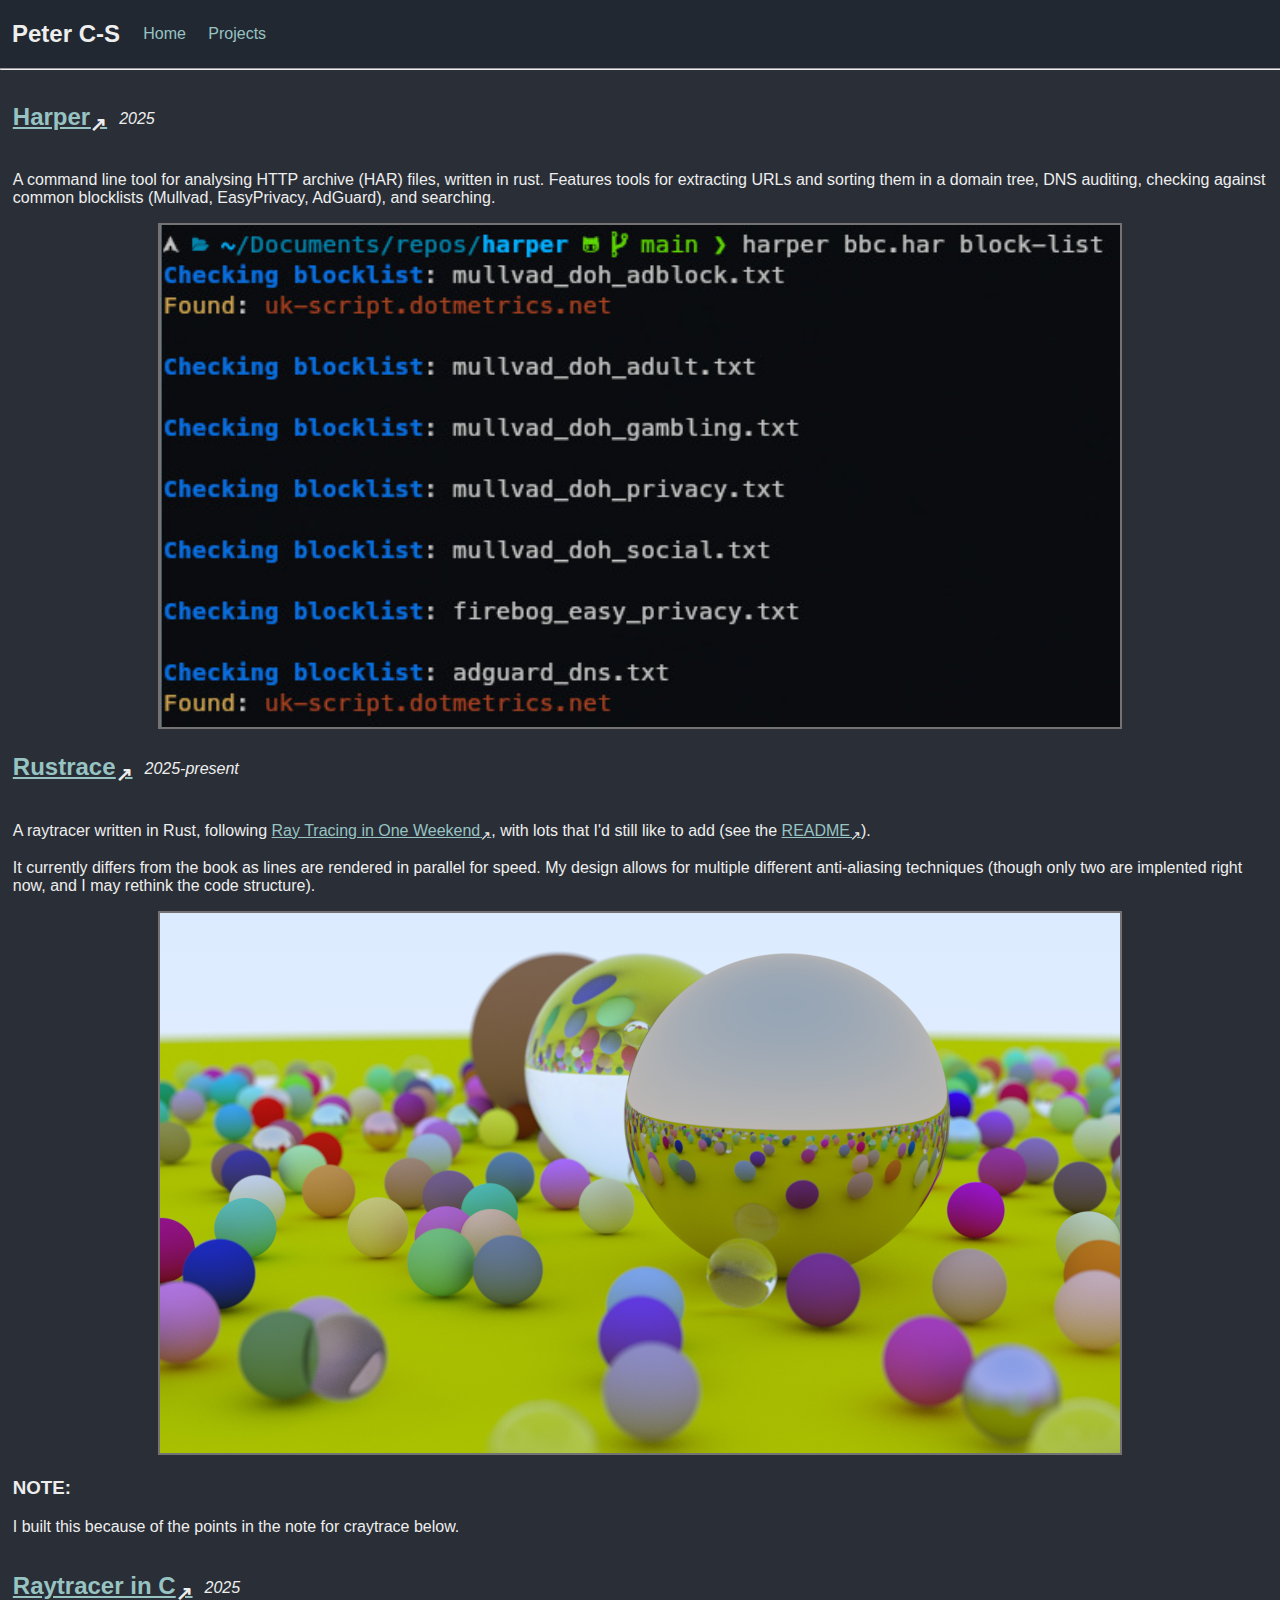
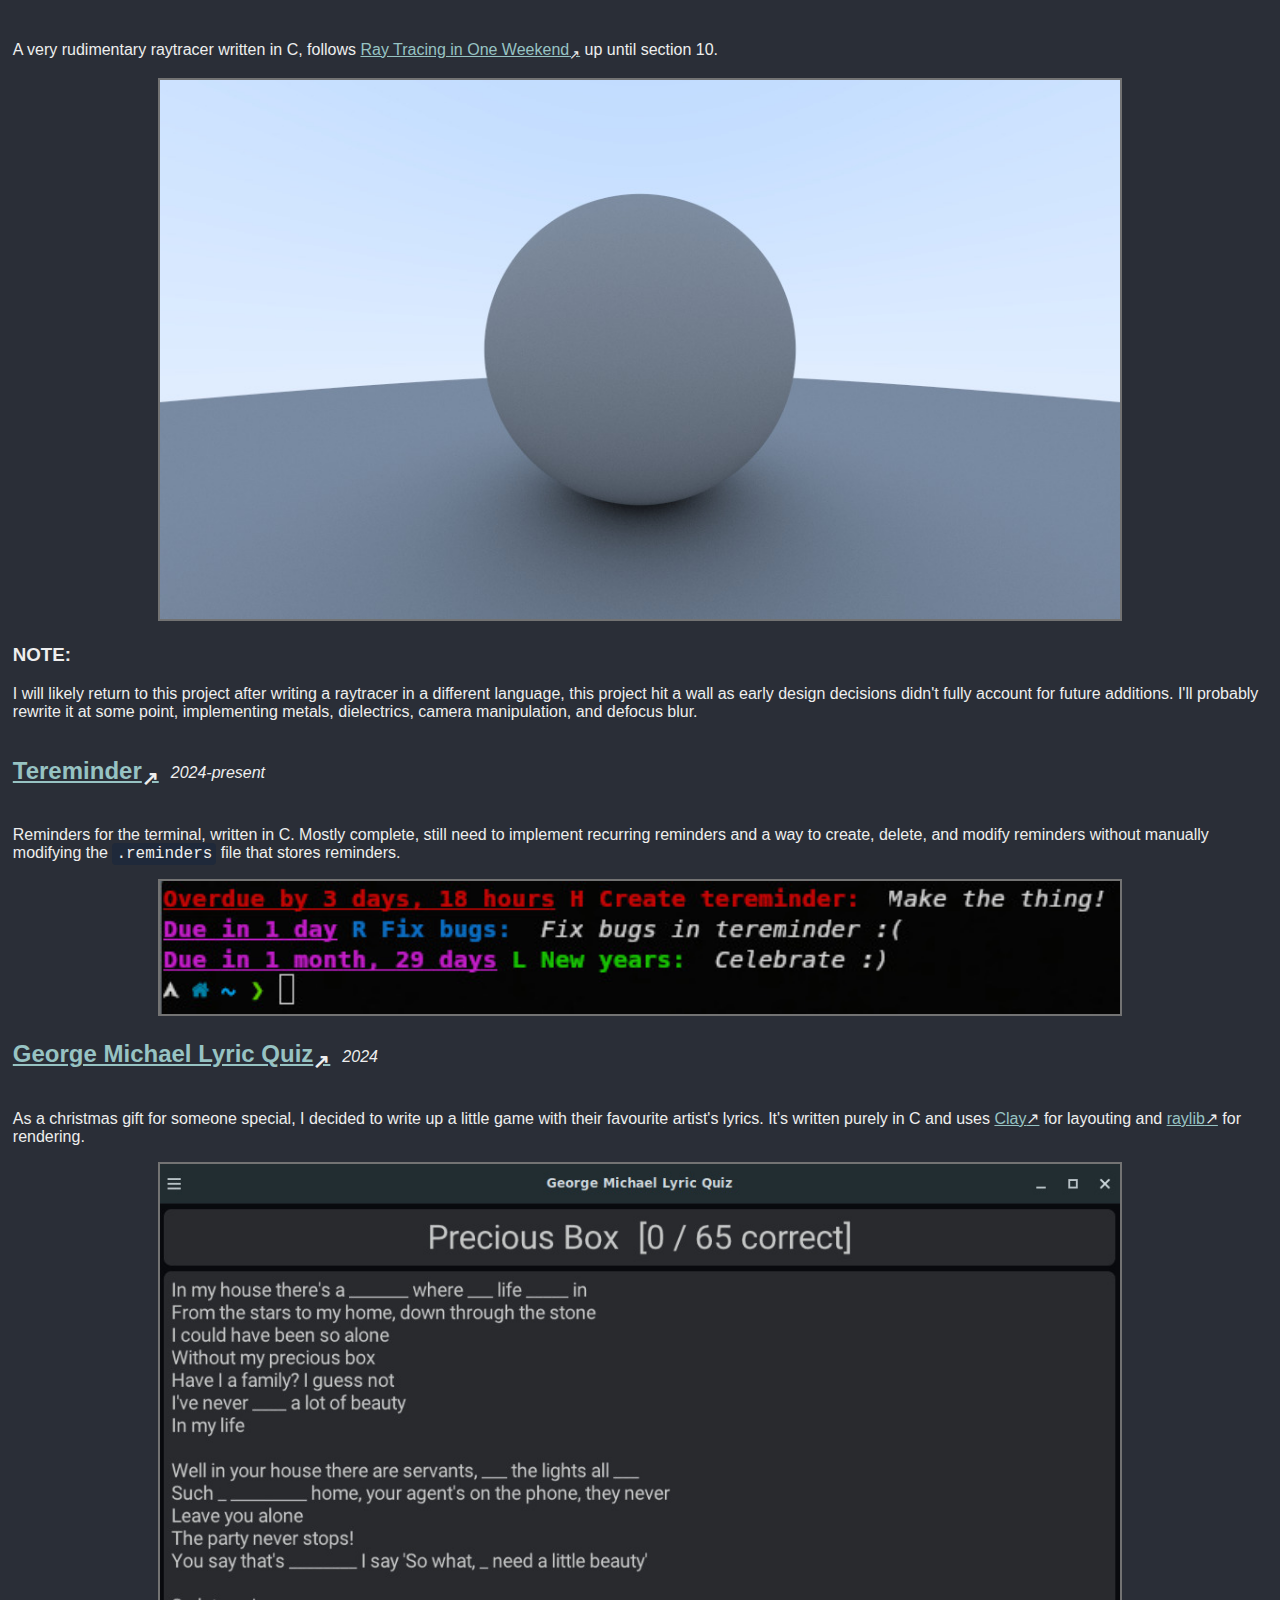
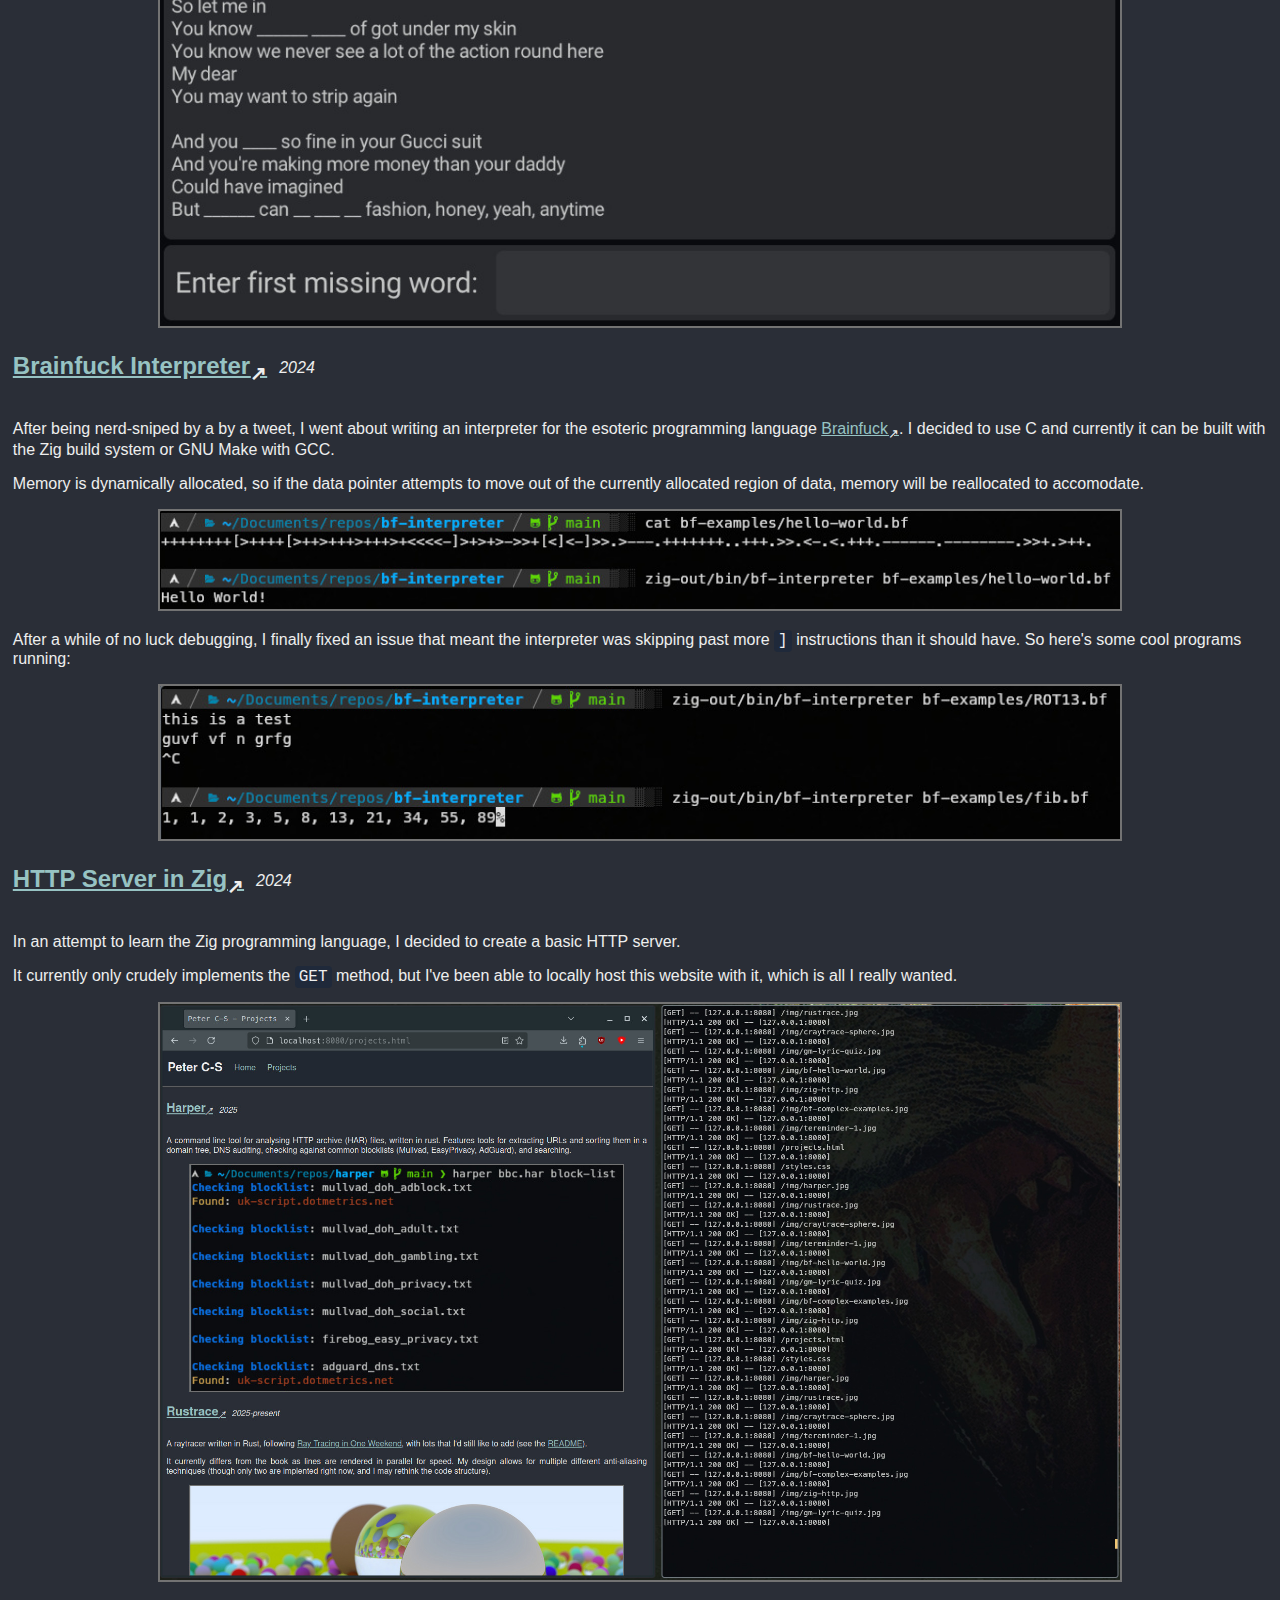
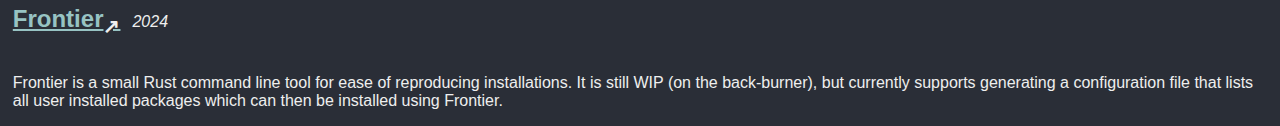
<file: projects.html>
<!DOCTYPE html>

<html lang="en">

<head>
    <meta charset="UTF-8">
    <meta name="viewport" content="width=device-width, initial-scale=1.0">
    <title>Peter C-S - Projects</title>
    <link rel="stylesheet" href="styles.css">
</head>

<body>
    <a href="#main" class="skip-link">Skip to main content</a>
    <div class="navbar" role="navigation" aria-label="Main navigation">
        <div class="navbar-items">
            <h2>Peter C-S</h2>
            <nav>
                <a href="index.html">Home</a>
                <a href="projects.html">Projects</a>
            </nav>
        </div>
        <hr>
    </div>

    <main id="main" style="margin:1vw">
        <h1 class="sr-only">Peter C-S Projects</h1>

        <section aria-label="Projects list">
            <article aria-labelledby="harper-heading">
                <div class="project-title">
                    <h2 id="harper-heading">
                        <a href="https://github.com/peterc-s/harper" target="_blank" rel="noopener noreferrer">
                            Harper<span aria-hidden="true"><sub>↗</sub></span><span class="sr-only">(opens in new tab)</span>
                        </a>
                    </h2>
                    <p>
                        <time datetime="2025" aria-label="2025">
                            <i aria-hidden="true">2025</i>
                        </time>
                    </p>
                </div>

                <p> A command line tool for analysing HTTP archive (HAR) files, written in rust. Features
                tools for extracting URLs and sorting them in a domain tree, DNS auditing, checking against
                common blocklists (Mullvad, EasyPrivacy, AdGuard), and searching.
                </p>

                <div class="center">
                    <a href="/img/harper.jpg" aria-label="Enlarge Harper screenshot">
                        <img src="/img/harper.jpg" alt="Harper CLI analysis of bbc.co.uk HAR file showing 1 domain in 2 blocklists" class="image-project"></img>
                    </a>
                </div>
            </article>


            <article aria-labelledby="rustrace-heading">
                <div class="project-title">
                    <h2 id="rustrace-heading">
                        <a href="https://github.com/peterc-s/rustrace" target="_blank" rel="noopener noreferrer">
                            Rustrace<span aria-hidden="true"><sub>↗</sub></span><span class="sr-only">(opens in new tab)</span>
                        </a>
                    </h2>
                    <p>
                        <time datetime="2025" aria-label="2025 to present">
                            <i aria-hidden="true">2025-present</i>
                        </time>
                    </p>
                </div>

                <p>A raytracer written in Rust, following <a href="https://raytracing.github.io/books/RayTracingInOneWeekend.html" target="_blank" rel="noopener noreferrer">Ray Tracing in One Weekend<span aria-hidden="true"><sub>↗</sub></span><span class="sr-only">(opens in new tab)</span></a>,
                with lots that I'd still like to add (see the <a href="https://github.com/peterc-s/rustrace/blob/main/README.md" target="_blank" rel="noopener noreferrer">README<span aria-hidden="true"><sub>↗</sub></span><span class="sr-only">(opens in new tab)</span></a>).
                </p>

                <p>It currently differs from the book as lines are rendered in parallel for speed. My
                design allows for multiple different anti-aliasing techniques (though only two are implented
                right now, and I may rethink the code structure).
                </p>

                <div class="center">
                    <a href="/img/rustrace.jpg" aria-label="Enlarge Rustrace screenshot">
                        <img src="/img/rustrace.jpg" alt="Raytraced scene with colored spheres of different materials on green ground under blue sky" class="image-project"></img>
                    </a>
                </div>

                <h3>NOTE:</h3>
                <p>I built this because of the points in the note for craytrace below.
                </p>
            </article>

            <article aria-labelledby="craytrace-heading">
                <div class="project-title">
                    <h2 id="craytrace-heading">
                        <a href="https://github.com/peterc-s/craytrace" target="_blank" rel="noopener noreferrer">
                            Raytracer in C<span aria-hidden="true"><sub>↗</sub></span><span class="sr-only">(opens in new tab)</span>
                        </a>
                    </h2>
                    <p>
                        <time datetime="2025" aria-label="2025">
                            <i aria-hidden="true">2025</i>
                        </time>
                    </p>
                </div>

                <p>A very rudimentary raytracer written in C, follows <a href="https://raytracing.github.io/books/RayTracingInOneWeekend.html" target="_blank" rel="noopener noreferrer">Ray Tracing in One Weekend<span aria-hidden="true"><sub>↗</sub></span><span class="sr-only">(opens in new tab)</span></a>
                up until section 10.
                </p>

                <div class="center">
                    <a href="/img/craytrace-sphere.jpg" aria-label="Enlarge C Raytracer screenshot">
                        <img src="/img/craytrace-sphere.jpg" alt="Raytraced matte sphere on large ground sphere with blue gradient background" class="image-project"></img>
                    </a>
                </div>

                <h3>NOTE:</h3>
                <p>I will likely return to this project after writing a raytracer in a different language, this
                project hit a wall as early design decisions didn't fully account for future additions. I'll probably
                rewrite it at some point, implementing metals, dielectrics, camera manipulation, and defocus blur.
                </p>
            </article>

            <article aria-labelledby="tereminder-heading">
                <div class="project-title">
                    <h2 id="tereminder-heading">
                        <a href="https://github.com/peterc-s/tereminder" target="_blank" rel="noopener noreferrer">
                            Tereminder<span aria-hidden="true"><sub>↗</sub></span><span class="sr-only">(opens in new tab)</span>
                        </a>
                    </h2>
                    <p>
                        <time datetime="2024/P1Y" aria-label="2024 to present">
                            <i aria-hidden="true">2024-present</i>
                        </time>
                    </p>
                </div>

                <p>Reminders for the terminal, written in C. Mostly complete, still need to implement
                recurring reminders and a way to create, delete, and modify reminders without manually
                modifying the <code aria-label="Reminders file">.reminders</code> file that stores reminders.
                </p>

                <div class="center">
                    <a href="/img/tereminder-1.jpg" aria-label="Enlarge Tereminder screenshot">
                        <img src="/img/tereminder-1.jpg" alt="Tereminder terminal app showing three reminders with details and countdowns" class="image-project"></img>
                    </a>
                </div>
            </article>

            <article aria-labelledby="gm-quiz-heading">
                <div class="project-title">
                    <h2 id="gm-quiz-heading">
                        <a href="https://github.com/peterc-s/gm-lyric-quiz" target="_blank" rel="noopener noreferrer">
                            George Michael Lyric Quiz<span aria-hidden="true"><sub>↗</sub></span><span class="sr-only">(opens in new tab)</span>
                        </a>
                    </h2>
                    <p>
                        <time datetime="2024" aria-label="2024">
                            <i aria-hidden="true">2024</i>
                        </time>
                    </p>
                </div>

                <p>As a christmas gift for someone special, I decided to write up a little game
                with their favourite artist's lyrics. It's written purely in C and uses <a href="https://github.com/nicbarker/clay" target="_blank" rel="noopener noreferrer">Clay<span aria-hidden="true">↗</span><span class="sr-only">(opens in new tab)</span></a>
                for layouting and <a href="https://github.com/raysan5/raylib" target="_blank" rel="noopener noreferrer">raylib<span aria-hidden="true" rel="noopener noreferrer">↗</span><span class="sr-only">(opens in new tab)</span></a>
                for rendering.
                </p>

                <div class="center">
                    <a href="/img/gm-lyric-quiz.jpg" aria-label="Enlarge George Michael lyric quiz screenshot">
                        <img src="/img/gm-lyric-quiz.jpg" alt="GUI lyric quiz interface with redacted words and input field for guesses" class="image-project"></img>
                    </a>
                </div>
            </article>

            <article aria-labelledby="bf-heading">
                <div class="project-title">
                    <h2 id="bf-heading">
                        <a href="https://github.com/peterc-s/bf-interpreter" target="_blank" rel="noopener noreferrer">
                            Brainfuck Interpreter<span aria-hidden="true"><sub>↗</sub></span><span class="sr-only">(opens in new tab)</span>
                        </a>
                    </h2>
                    <p>
                        <time datetime="2024" aria-label="2024">
                            <i aria-hidden="true">2024</i>
                        </time>
                    </p>
                </div>

                <p>After being nerd-sniped by a by a tweet, I went about writing an interpreter for the
                esoteric programming language <a href="https://en.wikipedia.org/wiki/Brainfuck" target="_blank" rel="noopener noreferrer">Brainfuck<span aria-hidden="true"><sub>↗</sub></span><span class="sr-only">(opens in new tab)</span></a>.
                I decided to use C and currently it can be built with the Zig build system or GNU Make with GCC.
                </p>

                <p>Memory is dynamically allocated, so if the data pointer attempts to move out of the currently allocated region of data,
                memory will be reallocated to accomodate.
                </p>

                <div class="center">
                    <a href="/img/bf-hello-world.jpg" aria-label="Enlarge Brainfuck intepreter hello world screenshot">
                        <img src="/img/bf-hello-world.jpg" alt="Brainfuck 'Hello, World!' program executing successfully in terminal" class="image-project"></img>
                    </a>
                </div>

                <p>After a while of no luck debugging, I finally fixed an issue that meant the interpreter was
                skipping past more <code aria-label="Right bracket Brainfuck instruction">]</code> instructions than it should have. So here's some cool
                programs running:
                </p>

                <div class="center">
                    <a href="/img/bf-complex-examples.jpg" aria-label="Enlarge Brainfuck interpreter ROT13 screenshot">
                        <img src="/img/bf-complex-examples.jpg" alt="Brainfuck interpreter running ROT13 and Fibonacci programs in terminal" class="image-project"></img>
                    </a>
                </div>
            </article>

            <article aria-labelledby="zig-http-heading">
                <div class="project-title">
                    <h2 id="zig-http-heading">
                        <a href="https://github.com/peterc-s/zig-http" target="_blank" rel="noopener noreferrer">
                            HTTP Server in Zig<span aria-hidden="true"><sub>↗</sub></span><span class="sr-only">(opens in new tab)</span>
                        </a>
                    </h2>
                    <p>
                        <time datetime="2024" aria-label="2024">
                            <i aria-hidden="true">2024</i>
                        </time>
                    </p>
                </div>

                <p>In an attempt to learn the Zig programming language, I decided to create a basic HTTP server.
                </p>

                <p>It currently only crudely implements the <code aria-label="HTTP GET method">GET</code> method, but I've been able to locally host
                this website with it, which is all I really wanted.
                </p>

                <div class="center">
                    <a href="/img/zig-http.jpg" aria-label="Enlarge Zig HTTP screenshot">
                        <img src="/img/zig-http.jpg" alt="Zig HTTP server hosting this website locally" class="image-project"></img>
                    </a>
                </div>
            </article>

            <article aria-labelledby="frontier-heading">
                <div class="project-title">
                    <h2 id="frontier-heading">
                        <a href="https://github.com/peterc-s/frontier" target="_blank" rel="noopener noreferrer">
                            Frontier<span aria-hidden="true"><sub>↗</sub></span><span class="sr-only">(opens in new tab)</span>
                        </a>
                    </h2>
                    <p>
                        <time datetime="2024" aria-label="2024">
                            <i aria-hidden="true">2024</i>
                        </time>
                    </p>
                </div>
                <p>Frontier is a small Rust command line tool for ease of reproducing installations. It is
                still WIP (on the back-burner), but currently supports generating a configuration file that
                lists all user installed packages which can then be installed using Frontier.
                </p>
            </article>
        </section>
    </main>

</body>

</html>
</file>
<file: styles.css>
:root {
    --bg: #2A2E37;
    --text: #eee;
    --link: #97C3C3;
    --code-bg: #1f293a;
    --img-border: #737373;
    --nav-bg: #222831;

}

body {
    font-family: -apple-system, BlinkMacSystemFont, "Segoe UI", Roboto, Helvetica, Arial, sans-serif, "Apple Color Emoji", "Segoe UI Emoji", "Segoe UI Symbol";
    background-color: var(--bg);
    margin: 0;
    padding: 0;
}

body *:not(a):not(button):not(input):not(textarea):not(select) {
    color: var(--text);
}

a {
    color: var(--link);
}

ul {
    list-style: none;
}

ul li:before {
    content: "-> ";
    color: var(--link);
}

code {
  font-family: "Courier New", Courier, monospace;
  background-color: var(--code-bg);
  padding: 2px 4px;
  border-radius: 4px;
}


img {
    width: 100%;
    height: auto;
}

.image-project {
    width: 100%;
    height: auto;
    margin-left: auto;
    margin-right: auto;
    border: 2px solid var(--img-border);
}

@media (min-width: 800px) {
    .image-project {
        max-width: 90%;
        width: 60em;
    }
}

@media (max-width: 799px) {
    .image-project {
        display: block;
        max-width: 90%;
        width: 60em;
    }
}

.navbar {
    position: -webkit-sticky;
    position: sticky;
    background-color: var(--nav-bg);
    width: 100%;
    margin: 0;
    padding: 0;
    top: 0;
}

.navbar-items {
    overflow: hidden;
    display: flex;
    align-items: center;
}

.navbar-items h2 {
    float: left;
    padding-left: 0.5em;
    padding-right: 0.5em;
}

.navbar hr {
    width: 100%;
    color: var(--img-border);
    padding: 0;
    margin: 0;
}

.navbar-items a {
    float: left;
    text-align: left;
    padding: 1em 0.7em;
    text-decoration: none;
}

.content {
    padding: 20px;
}

.project-title {
    display: flex;
    align-items: center;
}

.project-title h2 {
    float: left;
    padding-right: 0.5em;
}

.project-title p {
    float: left;
    padding-right: 0.5em;
}

/* screen reader-only */
.sr-only {
    position: absolute;
    width: 1px;
    height: 1px;
    padding: 0;
    margin: -1px;
    overflow: hidden;
    clip: rect(0, 0, 0, 0);
    border: 0;
}

/* skip link */
.skip-link {
    position: absolute;
    top: -40px;
    left: 0;
    background: #000;
    color: white;
    padding: 8px;
    z-index: 100;
}

.skip-link:focus {
    top: 0;
}

/* centering */
.center {
    margin-left: auto;
    margin-right: auto;
    text-align: center;
}
</file>
